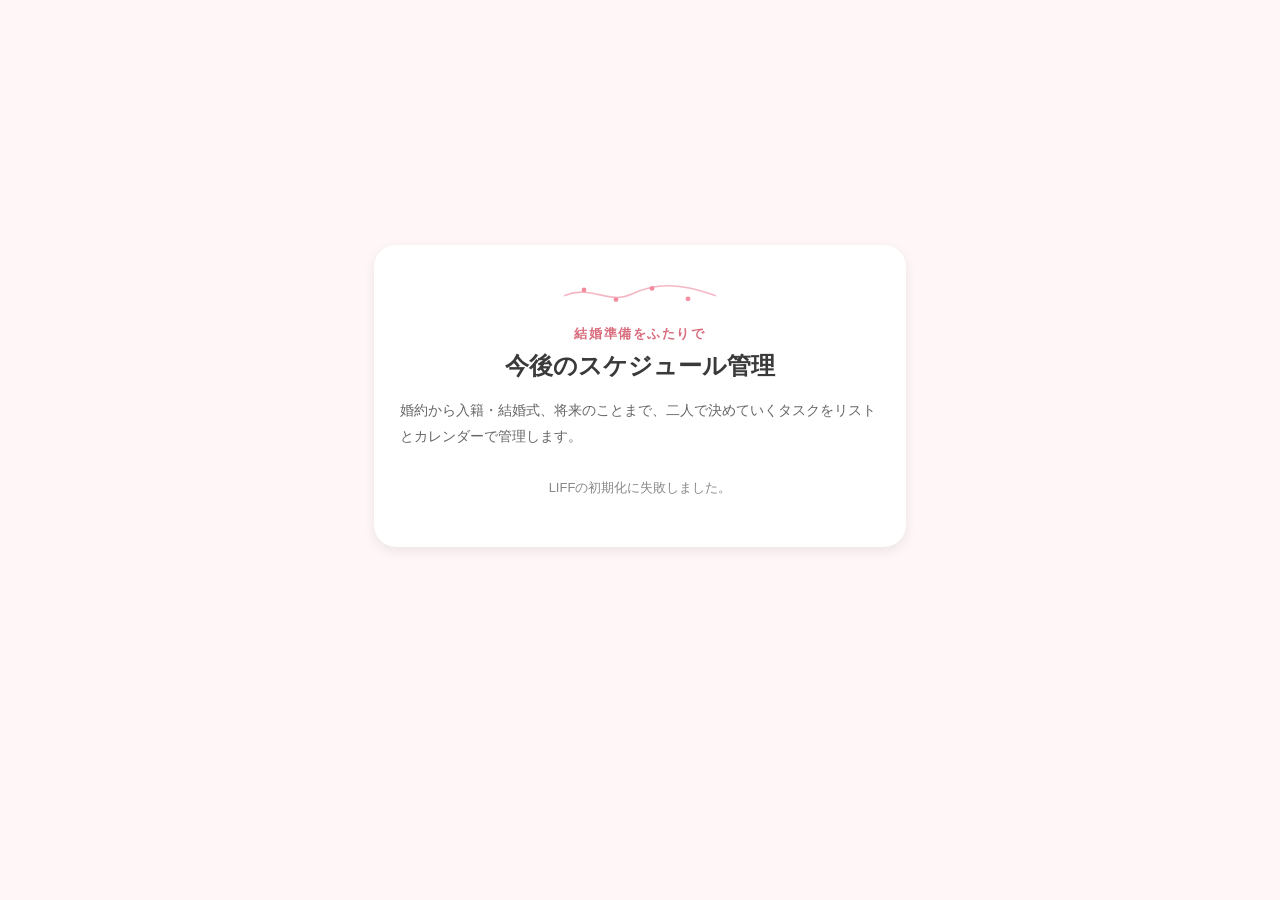
<file: index.html>
<!DOCTYPE html>
<html lang="ja">
<head>
<meta charset="UTF-8"/>
<meta name="viewport" content="width=device-width, initial-scale=1.0, viewport-fit=cover"/>
<meta name="theme-color" content="#f48ca0"/>
<title>結婚準備タスク管理</title>
<link rel="stylesheet" href="style.css"/>
<script src="https://static.line-scdn.net/liff/edge/2/sdk.js"></script>
</head>
<body>

<div id="app" class="app-shell container">

  <!-- ============ トップ画面（新規作成 / 続きから） ============ -->
  <section id="screen-top" class="screen screen-top">
    <div class="top-card">
      <div class="top-deco" aria-hidden="true">
        <svg viewBox="0 0 200 32" xmlns="http://www.w3.org/2000/svg">
          <path d="M6 18 C40 4,60 30,90 16 S150 2,194 18" fill="none" stroke="#f4b8c5" stroke-width="2" stroke-linecap="round"/>
          <circle cx="30" cy="11" r="3" fill="#f48ca0"/><circle cx="70" cy="23" r="3" fill="#f48ca0"/>
          <circle cx="115" cy="9" r="3" fill="#f48ca0"/><circle cx="160" cy="22" r="3" fill="#f48ca0"/>
        </svg>
      </div>
      <p class="top-eyebrow">結婚準備をふたりで</p>
      <h1 class="top-title">今後のスケジュール管理</h1>
      <p class="top-desc">
        婚約から入籍・結婚式、将来のことまで、二人で決めていくタスクをリストとカレンダーで管理します。<br>
      </p>
      <p id="topStatus" class="top-status"></p>
      <!-- パートナー未登録／解除時に表示（app.jsが表示制御） -->
      <div id="partnerRequired" class="cta-card hidden">
        <div class="cta-content">
          <h3 class="cta-title">パートナー登録が必要です</h3>
          <p class="cta-text">
            スケジュールは、真剣交際のパートナー登録が完了した方のみご利用いただけます。<br>
            先にパートナー登録を済ませてください。
          </p>
          <a href="https://liff.line.me/2010312230-xUsYz0UB" class="cta-button">
            パートナー登録はこちら <span class="cta-arrow">›</span>
          </a>
        </div>
      </div>
      <button id="startBtn" class="btn-primary" type="button">はじめる</button>
    </div>
  </section>

  <!-- ============ ホーム / タスク一覧 ============ -->
  <section id="screen-home" class="screen hidden">
    <header class="app-bar">
      <div class="app-bar-left"><span id="syncStatus" class="sync-status"></span></div>
      <span class="app-bar-title">今後のスケジュール</span>
      <div class="app-bar-right">
        <button class="icon-btn" id="refreshBtn" type="button" aria-label="最新の状態に更新">
          <svg viewBox="0 0 24 24"><path d="M20 12a8 8 0 1 1-2.5-5.8M20 4v5h-5" fill="none" stroke="currentColor" stroke-width="1.8" stroke-linecap="round" stroke-linejoin="round"/></svg>
        </button>
      </div>
    </header>

    <div class="progress-card">
      <div class="progress-card-top">
        <span class="progress-card-label">全体の進捗</span>
        <span class="progress-card-pct" id="progressPct">0%</span>
      </div>
      <div class="progress-bar-track">
        <div class="progress-bar-fill" id="progressFill"></div>
      </div>
      <p class="progress-card-count" id="progressCount">0 / 0 完了</p>
    </div>

    <div id="categoryList" class="category-list"></div>
  </section>

  <!-- ============ タスク詳細 ============ -->
  <section id="screen-detail" class="screen hidden">
    <header class="app-bar">
      <button class="icon-btn" id="detailBackBtn" type="button" aria-label="戻る">
        <svg viewBox="0 0 24 24"><path d="M15 5l-7 7 7 7" fill="none" stroke="currentColor" stroke-width="2" stroke-linecap="round" stroke-linejoin="round"/></svg>
      </button>
      <span class="app-bar-title">タスク詳細</span>
      <button class="icon-btn" id="detailDeleteBtn" type="button" aria-label="削除">
        <svg viewBox="0 0 24 24"><path d="M4 7h16M9 7V5a2 2 0 0 1 2-2h2a2 2 0 0 1 2 2v2m-8 0 1 13a2 2 0 0 0 2 2h4a2 2 0 0 0 2-2l1-13" fill="none" stroke="currentColor" stroke-width="1.6" stroke-linecap="round" stroke-linejoin="round"/></svg>
      </button>
    </header>

    <div class="detail-body">
      <div class="field">
        <label for="detailName">タスク名</label>
        <input id="detailName" type="text" placeholder="例：親挨拶">
      </div>

      <div class="field">
        <label>ステータス</label>
        <div class="pill-group" id="statusPills">
          <button class="pill" data-status="notStarted" type="button">未着手</button>
          <button class="pill" data-status="inProgress" type="button">進行中</button>
          <button class="pill" data-status="done" type="button">完了</button>
        </div>
      </div>

      <div class="field">
        <label for="detailDate">希望日</label>
        <input id="detailDate" type="date">
      </div>

      <div class="field">
        <label>担当</label>
        <div class="pill-group" id="assigneePills">
          <button class="pill" data-assignee="self" type="button">自分</button>
          <button class="pill" data-assignee="partner" type="button">パートナー</button>
          <button class="pill" data-assignee="both" type="button">二人</button>
        </div>
      </div>

      <div class="field">
        <label for="detailMemo">メモ</label>
        <textarea id="detailMemo" placeholder="準備しておきたいことや希望を書いておきましょう"></textarea>
      </div>

      <div class="field">
        <label for="detailReminder">リマインダー</label>
        <select id="detailReminder">
          <option value="">なし</option>
          <option value="0">当日</option>
          <option value="1">1日前</option>
          <option value="3">3日前</option>
          <option value="7">1週間前</option>
          <option value="14">2週間前</option>
        </select>
      </div>

      <div class="field">
        <button id="addToCalendarBtn" class="btn-secondary btn-block" type="button">
          <svg viewBox="0 0 24 24"><rect x="3" y="5" width="18" height="16" rx="2" fill="none" stroke="currentColor" stroke-width="1.6"/><path d="M3 9h18M8 3v4M16 3v4" fill="none" stroke="currentColor" stroke-width="1.6" stroke-linecap="round"/></svg>
          カレンダーに追加
        </button>
        <p class="field-hint">※「希望日」を入力すると、端末のカレンダー（iPhone標準カレンダー／Googleカレンダー）に追加できます。追加後、LINEカレンダー側で「スマホカレンダー連携」をオンにしていれば、LINEカレンダーにも表示されます。</p>
      </div>
    </div>

    <div class="detail-footer">
      <button id="detailSaveBtn" class="btn-primary btn-block" type="button">保存する</button>
    </div>
  </section>

  <!-- ============ 完了アニメーション ============ -->
  <div id="completeModal" class="modal hidden">
    <div class="complete-card">
      <div class="complete-check">
        <svg viewBox="0 0 24 24"><path d="M5 13l4 4L19 7" fill="none" stroke="#fff" stroke-width="2.4" stroke-linecap="round" stroke-linejoin="round"/></svg>
      </div>
      <p class="complete-title">タスクを完了しました！</p>
      <p class="complete-sub">おつかれさまでした✨</p>
      <div class="complete-info" id="completeInfo"></div>
      <button id="completeOkBtn" class="btn-primary btn-block" type="button">OK</button>
    </div>
  </div>

  <!-- ============ カレンダー追加アクションシート ============ -->
  <div id="calendarAddModal" class="modal hidden">
    <div class="sheet-card">
      <p class="sheet-title">カレンダーに追加</p>
      <p class="sheet-hint">追加方法を選んでください</p>
      <button class="sheet-option" id="addIcsBtn" type="button">
        <span class="sheet-option-icon">📱</span>
        <span>
          <span class="sheet-option-title">iPhone / 標準カレンダー</span>
          <span class="sheet-option-desc">.icsファイルをダウンロードして追加します</span>
        </span>
      </button>
      <button class="sheet-option" id="addGoogleBtn" type="button">
        <span class="sheet-option-icon">🗓️</span>
        <span>
          <span class="sheet-option-title">Googleカレンダー</span>
          <span class="sheet-option-desc">ブラウザで予定作成画面を開きます</span>
        </span>
      </button>
      <button class="sheet-option" id="addOutlookBtn" type="button">
        <span class="sheet-option-icon">📧</span>
        <span>
          <span class="sheet-option-title">Outlookカレンダー</span>
          <span class="sheet-option-desc">ブラウザで予定作成画面を開きます</span>
        </span>
      </button>
      <div class="sheet-note">
        <p class="sheet-note-title">LINEカレンダーをお使いの場合</p>
        <p class="sheet-note-desc">LINEカレンダーにこのアプリから直接追加はできません。端末のカレンダーに追加後、LINEカレンダー側で「スマホカレンダー連携」をオンにしていれば、LINEカレンダーにも表示されます。</p>
      </div>
      <button class="sheet-cancel" id="calendarAddCancelBtn" type="button">キャンセル</button>
    </div>
  </div>

  <!-- ============ カレンダー ============ -->
  <section id="screen-calendar" class="screen hidden">
    <header class="app-bar">
      <span class="app-bar-title">カレンダー</span>
    </header>

    <div class="cal-mode-switcher">
      <button class="cal-mode-btn active" data-mode="month" type="button">月間カレンダー</button>
      <button class="cal-mode-btn" data-mode="list" type="button">予定一覧</button>
    </div>

    <!-- 月間カレンダー -->
    <div id="calMonthView">
      <div class="cal-nav">
        <button id="calPrevBtn" class="icon-btn" type="button" aria-label="前の月">
          <svg viewBox="0 0 24 24"><path d="M15 5l-7 7 7 7" fill="none" stroke="currentColor" stroke-width="2" stroke-linecap="round" stroke-linejoin="round"/></svg>
        </button>
        <span class="cal-nav-label" id="calNavLabel"></span>
        <button id="calNextBtn" class="icon-btn" type="button" aria-label="次の月">
          <svg viewBox="0 0 24 24"><path d="M9 5l7 7-7 7" fill="none" stroke="currentColor" stroke-width="2" stroke-linecap="round" stroke-linejoin="round"/></svg>
        </button>
      </div>
      <div class="cal-weekdays">
        <span>日</span><span>月</span><span>火</span><span>水</span><span>木</span><span>金</span><span>土</span>
      </div>
      <div id="calGrid" class="cal-grid"></div>

      <div class="cal-day-panel" id="calDayPanel">
        <p class="cal-day-panel-title" id="calDayPanelTitle">日付を選択してください</p>
        <div id="calDayPanelList"></div>
      </div>
    </div>

    <!-- 予定一覧 -->
    <div id="calListView" class="hidden">
      <div class="list-filter-tabs">
        <button class="list-filter-btn active" data-filter="all" type="button">すべて</button>
        <button class="list-filter-btn" data-filter="pending" type="button">未完了のみ</button>
        <button class="list-filter-btn" data-filter="done" type="button">完了済み</button>
      </div>
      <div id="calListContent"></div>
    </div>
  </section>

  <!-- ============ 設定タブは廃止（トップ画面の「新しく作成する」に統合） ============ -->

  <nav class="bottom-nav hidden">
    <button class="nav-btn active" data-screen="home" type="button">
      <svg viewBox="0 0 24 24"><path d="M4 20h4l10-10-4-4L4 16v4Z" fill="none" stroke="currentColor" stroke-width="1.6" stroke-linejoin="round"/></svg>
      <span>タスク一覧</span>
    </button>
    <button class="nav-btn" data-screen="calendar" type="button">
      <svg viewBox="0 0 24 24"><rect x="3" y="5" width="18" height="16" rx="2" fill="none" stroke="currentColor" stroke-width="1.6"/><path d="M3 9h18M8 3v4M16 3v4" fill="none" stroke="currentColor" stroke-width="1.6" stroke-linecap="round"/></svg>
      <span>カレンダー</span>
    </button>
  </nav>
</div>

<script src="app.js"></script>
</body>
</html>
</file>
<file: style.css>
/* ============================================================
   トークン（婚活プロフィールアプリのデザインを踏襲）
   ============================================================ */
:root{
  --pink-bg:      #fff6f7;
  --pink-primary: #f48ca0;
  --pink-deep:    #d96c7d;
  --pink-border:  #f0c5cc;
  --pink-soft:    #fff0f2;
  --ink:          #444444;
  --ink-soft:     #888888;
  --white:        #ffffff;
  --shadow-card:  0 4px 12px rgba(0,0,0,.08);
  --shadow-float: 0 8px 22px rgba(0,0,0,.14);
  --radius-lg: 22px;
  --radius-md: 16px;
  --radius-sm: 12px;
  --radius-pill: 50px;

  /* カテゴリカラー */
  --cat-engage-bg:#fff0f2;   --cat-engage-deep:#e0607a;   --cat-engage-border:#f4c3cf;
  --cat-nyuseki-bg:#fff6ec;  --cat-nyuseki-deep:#d98a3d;  --cat-nyuseki-border:#f2d3a8;
  --cat-future-bg:#f2f9ec;   --cat-future-deep:#6b9b45;   --cat-future-border:#cfe6b8;
}

*{ box-sizing:border-box; }
body{
  margin:0; padding:0 0 90px;
  background:var(--pink-bg);
  font-family:-apple-system,BlinkMacSystemFont,"Hiragino Sans","Yu Gothic",sans-serif;
  color:var(--ink); -webkit-tap-highlight-color:transparent;
}
.container{ max-width:560px; margin:0 auto; }
.hidden{ display:none !important; }
:focus-visible{ outline:2px solid var(--pink-deep); outline-offset:2px; }
button{ font-family:inherit; }
@media(prefers-reduced-motion:reduce){ *{ transition:none !important; animation:none !important; } }

label{ display:block; margin-bottom:6px; font-size:13px; font-weight:600; color:#555; }
input[type="text"],input[type="date"],textarea,select{
  width:100%; padding:12px 14px; border:1px solid var(--pink-border);
  border-radius:var(--radius-sm); background:var(--white);
  font-size:15px; font-family:inherit; color:var(--ink);
}
textarea{ min-height:80px; resize:vertical; line-height:1.6; }
.field{ margin-bottom:16px; padding:0 16px; }
.field:first-child{ padding-top:2px; }

/* ============================================================
   共通：アプリバー / ボタン
   ============================================================ */
.app-bar{
  position:sticky; top:0; z-index:10; display:flex; align-items:center;
  justify-content:space-between; padding:14px 10px; background:var(--pink-bg);
}
.app-bar-title{ flex:1; text-align:center; font-size:17px; font-weight:800; color:#3a3a3a; }
.app-bar-left{ flex:1; }
.icon-btn{
  flex:0 0 auto; width:36px; height:36px; border:none; background:transparent;
  color:#555; display:flex; align-items:center; justify-content:center; cursor:pointer;
}
.icon-btn svg{ width:22px; height:22px; }

.btn-primary{
  display:block; width:100%; padding:16px; border:none; border-radius:var(--radius-pill);
  background:var(--pink-primary); color:#fff; font-size:16px; font-weight:700; cursor:pointer;
  box-shadow:0 4px 14px rgba(244,140,160,.4);
}
.btn-primary:active{ opacity:.92; }
.btn-block{ width:100%; }
.btn-danger{
  display:block; width:100%; margin-top:10px; padding:14px; border:2px solid #f0b8bc;
  border-radius:var(--radius-pill); background:#fff; color:#c0505c; font-size:14px; font-weight:700; cursor:pointer;
}

.screen{ padding:0 14px; min-height:60vh; }

/* ============================================================
   トップ画面（新規作成 / 続きから）
   ============================================================ */
.screen-top{ min-height:88vh; display:flex; align-items:center; padding:0 14px; }
.top-card{
  width:100%; background:var(--white); border-radius:var(--radius-lg);
  box-shadow:var(--shadow-card); padding:36px 26px 32px; text-align:center;
}
.top-deco svg{ width:160px; height:26px; }
.top-eyebrow{ margin:14px 0 6px; font-size:13px; font-weight:700; letter-spacing:.12em; color:var(--pink-deep); }
.top-title{ margin:0 0 16px; font-size:24px; font-weight:800; line-height:1.4; color:#3a3a3a; }
.top-desc{ margin:0 0 26px; font-size:13.5px; line-height:1.9; color:#666; text-align:left; }
.btn-ghost{
  display:block; width:100%; margin-top:12px; padding:14px;
  border:2px solid var(--pink-border); border-radius:var(--radius-pill);
  background:#fff; color:var(--pink-deep); font-size:15px; font-weight:700; cursor:pointer;
}

/* ============================================================
   進捗カード
   ============================================================ */
.progress-card{
  background:var(--white); border-radius:var(--radius-lg); box-shadow:var(--shadow-card);
  padding:18px 20px; margin-bottom:18px;
}
.progress-card-top{ display:flex; align-items:baseline; justify-content:space-between; margin-bottom:10px; }
.progress-card-label{ font-size:13px; font-weight:700; color:var(--ink-soft); }
.progress-card-pct{ font-size:22px; font-weight:800; color:var(--pink-deep); }
.progress-bar-track{ height:8px; border-radius:6px; background:var(--pink-soft); overflow:hidden; }
.progress-bar-fill{ height:100%; background:var(--pink-primary); border-radius:6px; transition:width .3s; }
.progress-card-count{ margin:8px 0 0; text-align:right; font-size:12px; color:var(--ink-soft); }

/* ============================================================
   カテゴリ・タスク一覧
   ============================================================ */
.category-list{ display:flex; flex-direction:column; gap:16px; }
.category-block{
  background:var(--white); border-radius:var(--radius-lg); box-shadow:var(--shadow-card); overflow:hidden;
}
.category-header{
  display:flex; align-items:center; gap:10px; width:100%; border:none; background:transparent;
  padding:14px 16px; cursor:pointer; text-align:left;
}
.category-icon{
  flex:0 0 auto; width:32px; height:32px; border-radius:50%; display:flex; align-items:center; justify-content:center;
  font-size:16px;
}
.category-title{ flex:1; font-size:14.5px; font-weight:800; color:#3a3a3a; }
.category-count{ font-size:12.5px; font-weight:700; padding:3px 10px; border-radius:var(--radius-pill); }
.category-chevron{ flex:0 0 auto; width:18px; height:18px; color:var(--ink-soft); transition:transform .2s; }
.category-block.collapsed .category-chevron{ transform:rotate(-90deg); }
.category-block.collapsed .task-rows{ display:none; }

.cat-engage  .category-icon{ background:var(--cat-engage-bg);  color:var(--cat-engage-deep); }
.cat-engage  .category-count{ background:var(--cat-engage-bg); color:var(--cat-engage-deep); }
.cat-nyuseki .category-icon{ background:var(--cat-nyuseki-bg); color:var(--cat-nyuseki-deep); }
.cat-nyuseki .category-count{ background:var(--cat-nyuseki-bg); color:var(--cat-nyuseki-deep); }
.cat-future  .category-icon{ background:var(--cat-future-bg);  color:var(--cat-future-deep); }
.cat-future  .category-count{ background:var(--cat-future-bg); color:var(--cat-future-deep); }

.task-rows{ border-top:1px solid #f5f0f1; }
.task-row{
  display:flex; align-items:center; gap:12px; padding:12px 16px;
  border-bottom:1px solid #f5f0f1; cursor:pointer;
}
.task-row:last-child{ border-bottom:none; }
.task-row:active{ background:#fffafb; }
.task-checkbox{
  flex:0 0 auto; width:22px; height:22px; border-radius:7px; border:2px solid var(--pink-border);
  background:#fff; display:flex; align-items:center; justify-content:center; cursor:pointer;
}
.task-checkbox svg{ width:14px; height:14px; display:none; }
.task-row.done .task-checkbox{ background:var(--pink-primary); border-color:var(--pink-primary); }
.task-row.done .task-checkbox svg{ display:block; }
.task-row.done .task-name{ color:var(--ink-soft); text-decoration:line-through; }
.task-name{ flex:1; font-size:14.5px; font-weight:600; color:#3a3a3a; }
.task-date-badge{ flex:0 0 auto; font-size:12px; color:var(--ink-soft); }
.task-date-badge.set{ color:var(--pink-deep); font-weight:700; }
.task-status-tag{
  flex:0 0 auto; font-size:10.5px; font-weight:700; padding:2px 8px; border-radius:var(--radius-pill);
  background:#f0eef0; color:var(--ink-soft);
}
.task-status-tag.inProgress{ background:#fff3d8; color:#b9820f; }
.task-row-chevron{ flex:0 0 auto; width:16px; height:16px; color:#ccc; }
.category-add-row{
  display:block; width:100%; padding:12px 16px; border:none; background:transparent;
  color:var(--pink-deep); font-size:13px; font-weight:700; text-align:left; cursor:pointer;
  border-top:1px solid #f5f0f1;
}

/* ============================================================
   タスク詳細
   ============================================================ */
.detail-body{ padding-bottom:24px; }
.pill-group{ display:flex; gap:8px; padding:0; }
.pill{
  flex:1; padding:10px 4px; border:2px solid var(--pink-border); border-radius:var(--radius-pill);
  background:#fff; color:var(--ink-soft); font-size:13px; font-weight:700; cursor:pointer;
}
.pill.active{ background:var(--pink-primary); border-color:var(--pink-primary); color:#fff; }
.detail-footer{ padding:6px 16px 30px; }

.btn-secondary{
  display:flex; align-items:center; justify-content:center; gap:8px;
  width:100%; padding:13px; border:2px solid var(--pink-primary); border-radius:var(--radius-pill);
  background:#fff; color:var(--pink-deep); font-size:14.5px; font-weight:700; cursor:pointer;
}
.btn-secondary svg{ width:18px; height:18px; }
.btn-secondary:active{ background:var(--pink-soft); }
.field-hint{ margin:8px 4px 0; font-size:11.5px; color:var(--ink-soft); line-height:1.7; }

/* ---- カレンダー追加アクションシート ---- */
.sheet-card{
  width:100%; max-width:360px; background:#fff; border-radius:var(--radius-lg);
  box-shadow:var(--shadow-float); padding:20px 18px 14px;
}
.sheet-title{ margin:0 0 4px; font-size:15px; font-weight:800; color:#3a3a3a; text-align:center; }
.sheet-hint{ margin:0 0 12px; font-size:11.5px; color:var(--ink-soft); text-align:center; line-height:1.6; }
.sheet-option{
  display:flex; align-items:center; gap:12px; width:100%; padding:12px 8px; border:none;
  border-top:1px solid #f5f0f1; background:transparent; text-align:left; cursor:pointer;
}
.sheet-option:first-of-type{ border-top:none; }
.sheet-option:active{ background:#fffafb; }
.sheet-option-icon{ font-size:22px; flex:0 0 auto; width:32px; text-align:center; }
.sheet-option-title{ display:block; font-size:14px; font-weight:700; color:#3a3a3a; }
.sheet-option-desc{ display:block; font-size:11.5px; color:var(--ink-soft); margin-top:2px; }
.sheet-cancel{
  display:block; width:100%; margin-top:12px; padding:12px; border:none; border-radius:var(--radius-pill);
  background:var(--pink-soft); color:var(--pink-deep); font-size:14px; font-weight:700; cursor:pointer;
}
.sheet-note{
  margin-top:4px; padding:12px 12px; border-radius:var(--radius-md); background:var(--pink-soft);
}
.sheet-note-title{ margin:0 0 4px; font-size:12px; font-weight:800; color:var(--pink-deep); }
.sheet-note-desc{ margin:0; font-size:11.5px; line-height:1.7; color:#666; }

/* ============================================================
   完了モーダル
   ============================================================ */
.modal{
  position:fixed; inset:0; z-index:50; background:rgba(40,20,25,.45);
  display:flex; align-items:center; justify-content:center; padding:24px;
}
.complete-card{
  width:100%; max-width:340px; background:#fff; border-radius:var(--radius-lg);
  box-shadow:var(--shadow-float); padding:32px 26px 26px; text-align:center;
}
.complete-check{
  width:56px; height:56px; margin:0 auto 16px; border-radius:50%;
  background:var(--pink-primary); display:flex; align-items:center; justify-content:center;
}
.complete-check svg{ width:28px; height:28px; }
.complete-title{ margin:0 0 4px; font-size:17px; font-weight:800; color:#3a3a3a; }
.complete-sub{ margin:0 0 18px; font-size:13px; color:var(--ink-soft); }
.complete-info{
  background:var(--pink-soft); border-radius:var(--radius-md); padding:12px 16px; margin-bottom:20px;
  font-size:13px; color:#555; text-align:left; line-height:2;
}
.complete-info span{ font-weight:700; color:var(--pink-deep); }

/* ============================================================
   カレンダー
   ============================================================ */
.cal-mode-switcher{
  display:flex; gap:6px; margin:4px 0 16px; background:var(--white);
  border-radius:var(--radius-pill); padding:4px; box-shadow:var(--shadow-card);
}
.cal-mode-btn{
  flex:1; padding:9px 2px; border:none; border-radius:var(--radius-pill);
  background:transparent; color:var(--ink-soft); font-size:13px; font-weight:700; cursor:pointer;
}
.cal-mode-btn.active{ background:var(--pink-primary); color:#fff; }

.cal-nav{ display:flex; align-items:center; justify-content:center; gap:18px; margin-bottom:8px; }
.cal-nav-label{ font-size:16px; font-weight:800; color:#3a3a3a; min-width:110px; text-align:center; }

.cal-weekdays{
  display:grid; grid-template-columns:repeat(7,1fr); text-align:center;
  font-size:11px; font-weight:700; color:var(--ink-soft); margin-bottom:6px;
}
.cal-grid{
  display:grid; grid-template-columns:repeat(7,1fr); gap:4px; margin-bottom:14px;
}
.cal-cell{
  aspect-ratio:1; display:flex; flex-direction:column; align-items:center; justify-content:center;
  border-radius:12px; background:#fff; box-shadow:var(--shadow-card); cursor:pointer; position:relative;
  font-size:13px; font-weight:600; color:#3a3a3a;
}
.cal-cell.empty{ background:transparent; box-shadow:none; cursor:default; }
.cal-cell.today{ border:2px solid var(--pink-primary); }
.cal-cell.selected{ background:var(--pink-primary); color:#fff; }
.cal-dots{ display:flex; gap:2px; margin-top:3px; }
.cal-dot{ width:5px; height:5px; border-radius:50%; }

.cal-day-panel{
  background:var(--white); border-radius:var(--radius-lg); box-shadow:var(--shadow-card); padding:16px 18px;
}
.cal-day-panel-title{ margin:0 0 10px; font-size:13px; font-weight:800; color:var(--pink-deep); }
.cal-day-task-row{
  display:flex; align-items:center; gap:10px; padding:8px 0; border-bottom:1px solid #f5f0f1; cursor:pointer;
}
.cal-day-task-row:last-child{ border-bottom:none; }
.cal-day-task-dot{ width:8px; height:8px; border-radius:50%; flex:0 0 auto; }
.cal-day-task-name{ flex:1; font-size:13.5px; font-weight:600; color:#3a3a3a; }
.cal-day-task-empty{ font-size:13px; color:var(--ink-soft); padding:6px 0; }

.list-filter-tabs{ display:flex; gap:6px; margin-bottom:14px; }
.list-filter-btn{
  flex:1; padding:8px 4px; border:2px solid var(--pink-border); border-radius:var(--radius-pill);
  background:#fff; color:var(--pink-deep); font-size:12.5px; font-weight:700; cursor:pointer;
}
.list-filter-btn.active{ background:var(--pink-primary); border-color:var(--pink-primary); color:#fff; }

.list-section-title{ margin:0 0 8px; padding-left:4px; font-size:12.5px; font-weight:800; color:var(--ink-soft); }
.list-task-card{
  display:flex; align-items:center; gap:12px; background:#fff; border-radius:var(--radius-md);
  box-shadow:var(--shadow-card); padding:12px 14px; margin-bottom:10px; cursor:pointer;
}
.list-task-icon{
  flex:0 0 auto; width:34px; height:34px; border-radius:50%; display:flex; align-items:center; justify-content:center; font-size:15px;
}
.list-task-main{ flex:1; min-width:0; }
.list-task-name{ font-size:14px; font-weight:700; color:#3a3a3a; margin-bottom:2px; }
.list-task-name.done{ color:var(--ink-soft); text-decoration:line-through; }
.list-task-date{ font-size:12px; color:var(--ink-soft); }
.list-task-badge{ flex:0 0 auto; font-size:11.5px; font-weight:800; color:var(--pink-deep); }
.list-empty{ text-align:center; color:var(--ink-soft); font-size:13px; padding:30px 10px; }

/* ============================================================
   ボトムナビ
   ============================================================ */
.bottom-nav{
  position:fixed; left:0; right:0; bottom:0; z-index:20; display:flex;
  background:#fff; box-shadow:0 -2px 10px rgba(0,0,0,.06);
  padding:6px 6px calc(6px + env(safe-area-inset-bottom));
  max-width:560px; margin:0 auto;
}
.nav-btn{
  flex:1; display:flex; flex-direction:column; align-items:center; gap:2px;
  border:none; background:transparent; color:#b8b8b8; font-size:10.5px; font-weight:700; padding:6px 0; cursor:pointer;
}
.nav-btn svg{ width:22px; height:22px; }
.nav-btn.active{ color:var(--pink-primary); }

@media(min-width:561px){
  .bottom-nav{ border-radius:0 0 var(--radius-lg) var(--radius-lg); }
}

/* ---- 同期UI・トップ画面の状態表示（追加分） ---- */
.app-bar-right{ flex:1; display:flex; justify-content:flex-end; }
.sync-status{ font-size:11px; color:var(--ink-soft); padding-left:6px; }
.sync-status[data-state="error"]{ color:#d9534f; font-weight:700; }
.top-status{ margin:0 0 16px; font-size:13px; line-height:1.8; color:var(--ink-soft); }
.top-status:empty{ display:none; }
.btn-primary:disabled{ opacity:.6; cursor:default; }

/* ---- パートナー登録CTA（プロポーズプランと同デザイン） ---- */
.cta-card{
  margin:0 0 16px; padding:24px;
  background:linear-gradient(135deg,#fff9fa 0%,#ffeef1 100%);
  border:2px dashed #f4b8c5; border-radius:24px; text-align:center;
}
.cta-title{ margin:0 0 12px; font-size:18px; font-weight:700; color:var(--pink-deep); }
.cta-text{ margin:0 0 20px; font-size:13px; line-height:1.8; color:#555; text-align:left; }
.cta-button{
  display:flex; align-items:center; justify-content:center; gap:8px;
  width:100%; padding:14px; border-radius:50px; background:var(--pink-primary);
  color:#fff; font-size:15px; font-weight:700; text-decoration:none;
  box-shadow:0 4px 12px rgba(244,140,160,.35);
}
.cta-arrow{
  display:inline-flex; align-items:center; justify-content:center;
  width:22px; height:22px; border-radius:50%; background:rgba(255,255,255,.3);
  font-size:14px; line-height:1;
}
</file>
